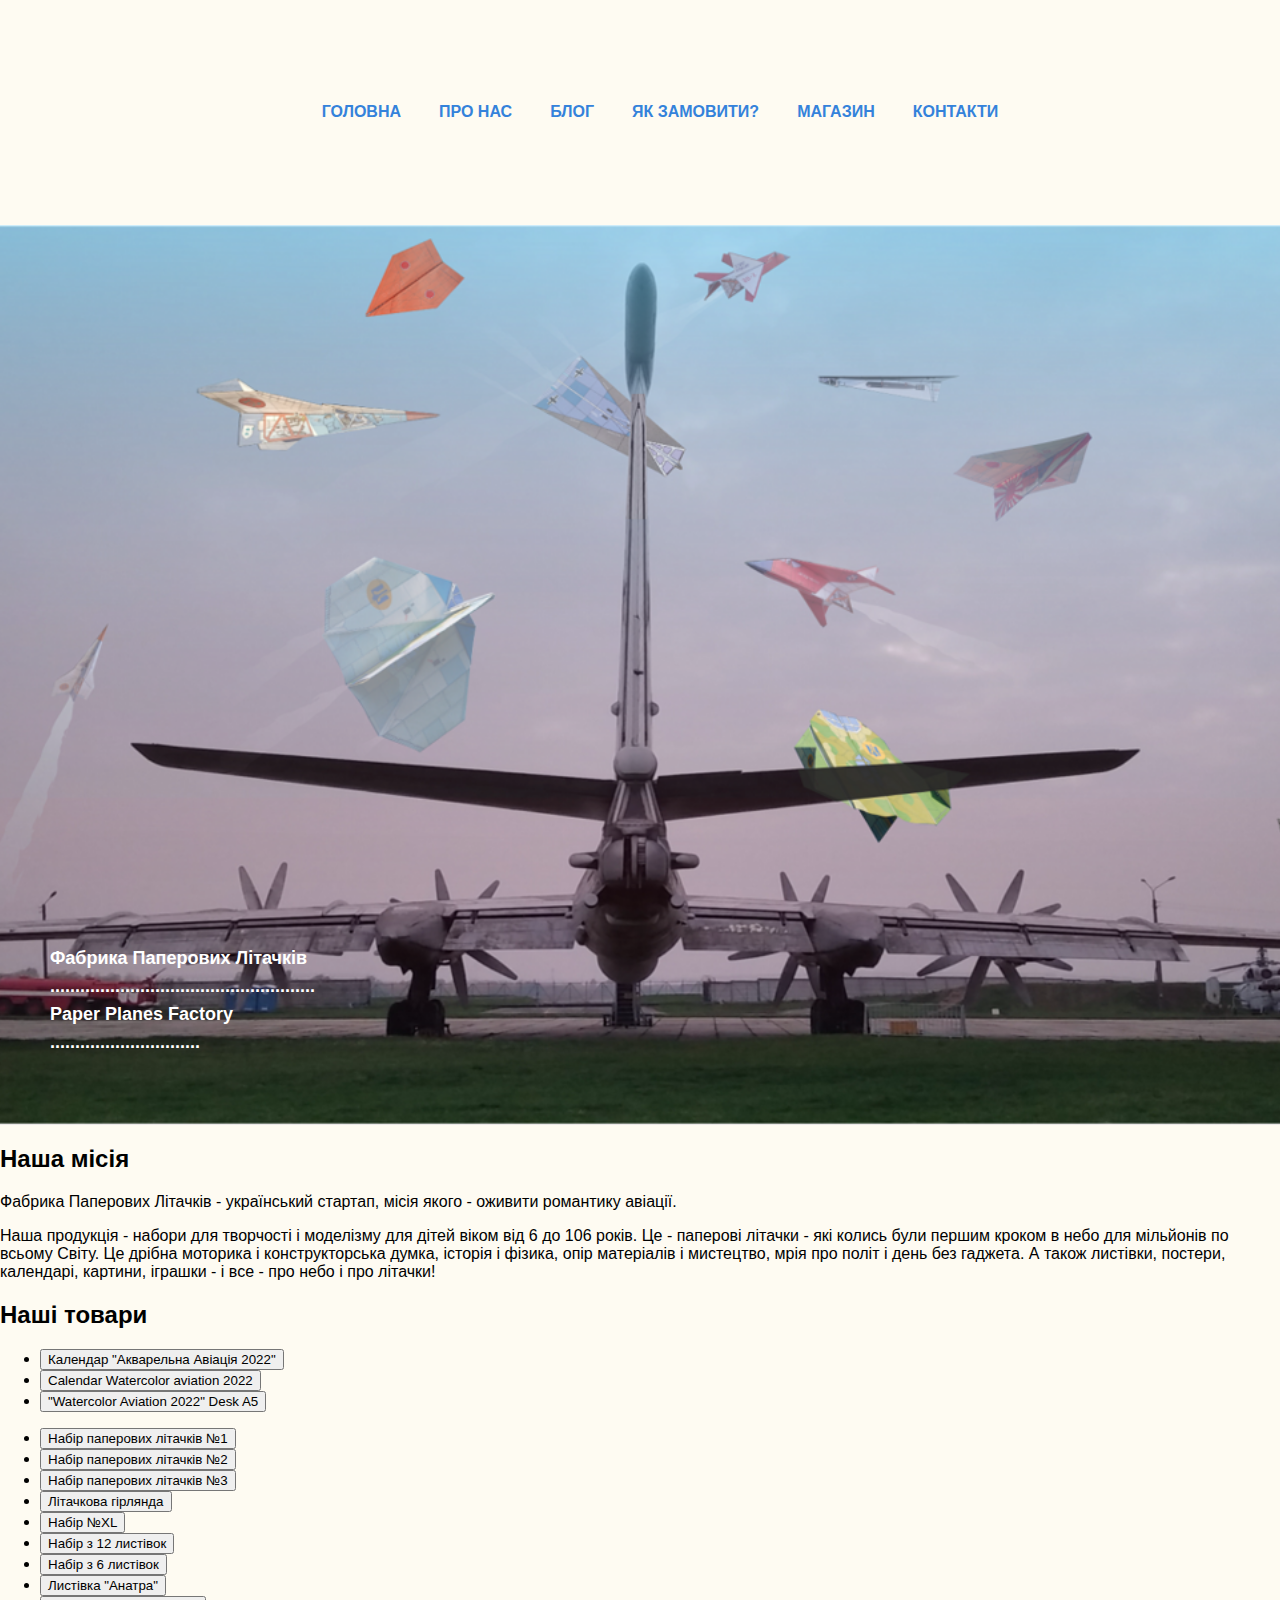
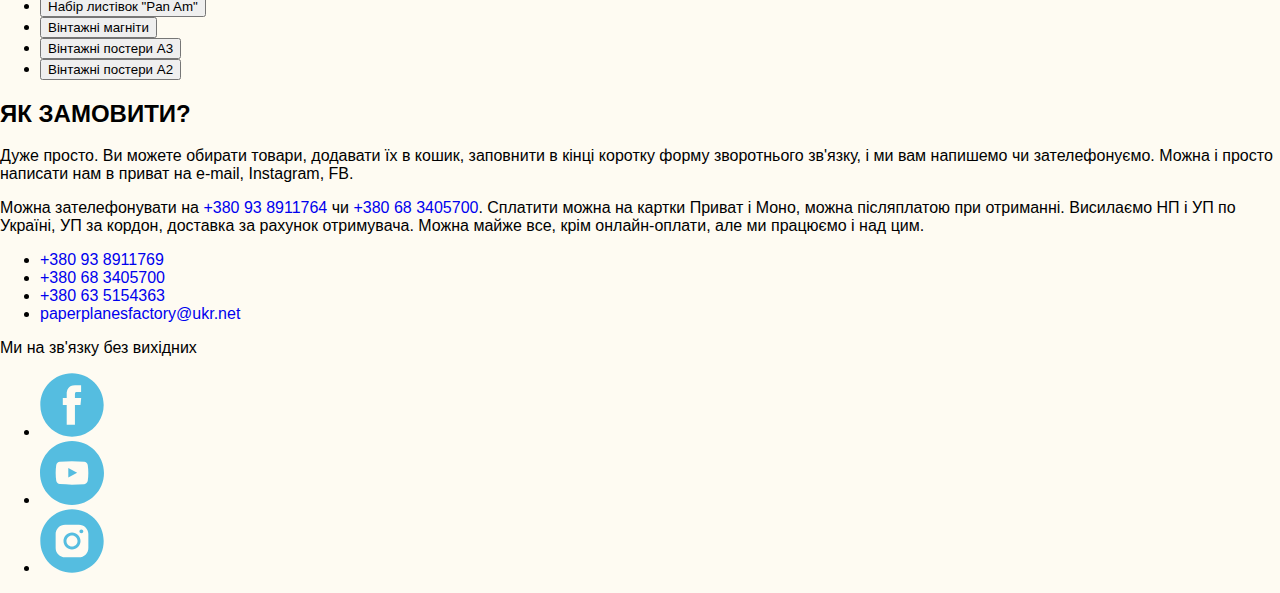
<file: index.html>
<!DOCTYPE html>
<html lang="uk">

<head>
    <meta charset="UTF-8">
    <meta http-equiv="X-UA-Compatible" content="IE=edge">
    <meta name="viewport" content="width=device-width, initial-scale=1">
    <title>Фабрика Паперових Літачків / Paper Planes Factory</title>
    <link rel="preconnect" href="https://fonts.googleapis.com">
    <link rel="preconnect" href="https://fonts.gstatic.com" crossorigin>
    <link href="https://fonts.googleapis.com/css2?family=Montserrat:wght@400;700&display=swap" rel="stylesheet">
    <link rel="stylesheet" href="styles/styles.css">
    <link rel="shortcut icon" href="./images/icon.ico" type="image/icon">
</head>

<body>
    <!--Навігація сайту-->
    <header>
        <nav class="nav">
            <ul class="nav-items">
                <li class="nav-it">
                    <a href="https://paperplanesfactory.store">ГОЛОВНА</a>
                </li>
                <li class="nav-it">
                    <a href="https://paperplanesfactory.store/aboutus">ПРО НАС</a>
                </li>
                <li class="nav-it">
                    <a href="https://paperplanesfactory.store/blog">БЛОГ</a>
                </li>
                <li class="nav-it">
                    <a href="#how-to-buy">ЯК ЗАМОВИТИ?</a>
                </li>
                <li class="nav-it">
                    <a href="#shop">МАГАЗИН</a>
                </li>
                <li class="nav-it">
                    <a href="#contacts">КОНТАКТИ</a>
                </li>
            </ul>
        </nav>
    </header>
    <main>
        <!--Презентація-->
        <section class="presentation">
            <h1 class="main-header-style">
                <strong>Фабрика Паперових Літачків <br>
                    ..................................................... <br>

                    Paper Planes Factory <br>

                    ..............................</strong>
            </h1>

        </section>
        <!--Місія магазину-->
        <section>
            <h2 class="hidden">Наша місія</h2>
            <p>Фабрика Паперових Літачків - український стартап,
                місія якого - оживити романтику авіації.
            </p>
            <p>Наша продукція - набори для творчості і моделізму для дітей віком від 6 до 106 років. Це - паперові
                літачки - які колись
                були першим кроком в небо для мільйонів по всьому Світу. Це дрібна моторика і конструкторська думка,
                історія і фізика,
                опір матеріалів і мистецтво, мрія про політ і день без гаджета. А також листівки, постери, календарі,
                картини, іграшки - і все - про небо і про літачки!
            </p>
        </section>
        <!--Секція товарів-->
        <section>
            <h2 class="hidden">Наші товари</h2>
            <ul>
                <li><button type="button">Календар "Акварельна Авіація 2022"</button></li>
                <li><button type="button">Calendar Watercolor aviation 2022</button></li>
                <li><button type="button">"Watercolor Aviation 2022" Desk A5</button></li>
            </ul>
            <!--Актуальні товари-->
            <ul id="shop">
                <li><button type="button">Набір паперових літачків №1</button></li>
                <li><button type="button">Набір паперових літачків №2</button></li>
                <li><button type="button">Набір паперових літачків №3</button></li>
                <li><button type="button">Літачкова гірлянда</button></li>
                <li><button type="button">Набір №XL</button></li>
                <li><button type="button">Набір з 12 листівок</button></li>
                <li><button type="button">Набір з 6 листівок</button></li>
                <li><button type="button">Листівка "Анатра"</button></li>
                <li><button type="button">Набір листівок "Pan Am"</button></li>
                <li><button type="button">Вінтажні магніти</button></li>
                <li><button type="button">Вінтажні постери А3</button></li>
                <li><button type="button">Вінтажні постери А2</button></li>
            </ul>
        </section>
        <!--Заклик до покупця-->
        <section>
            <h2 id="how-to-buy">ЯК ЗАМОВИТИ?</h2>
            <p>Дуже просто. Ви можете обирати товари, додавати їх в кошик, заповнити в кінці коротку форму зворотнього
                зв'язку,
                і ми вам напишемо чи зателефонуємо.
                Можна і просто написати нам в приват
                на e-mail, Instagram, FB.
            </p>
            <p>
                Можна зателефонувати на <a href="tel:+380938911764">+380 93 8911764</a> чи <a
                    href="tel:+380683405700">+380 68 3405700</a>. Сплатити можна на картки Приват і Моно,
                можна післяплатою
                при отриманні. Висилаємо НП і УП по Україні, УП за кордон,
                доставка за рахунок отримувача.
                Можна майже все, крім онлайн-оплати,
                але ми працюємо і над цим.
            </p>
        </section>
    </main>
    <!--Контакти-->
    <footer>
        <ul id="contacts">
            <li>
                <a href="tel:+380938911769">+380 93 8911769</a>
            </li>
            <li>
                <a href="tel:+380683405700">+380 68 3405700</a>
            </li>
            <li>
                <a href="tel:+380635154363">+380 63 5154363</a>
            </li>
            <li>
                <a href="mailto:paperplanesfactory@ukr.net">paperplanesfactory@ukr.net</a>
            </li>
        </ul>
        <p>Ми на зв'язку без вихідних</p>
        <ul>
            <li>
                <a href="https://www.facebook.com/paperolit/" target="_blank" rel="noopener"> <svg
                        class="t-sociallinks__svg" version="1.1" xmlns="http://www.w3.org/2000/svg"
                        xmlns:xlink="http://www.w3.org/1999/xlink" x="0px" y="0px" width="64px" height="64px"
                        viewBox="0 0 48 48" enable-background="new 0 0 48 48" xml:space="preserve">
                        <desc>Facebook</desc>
                        <path style="fill:#55bde0;"
                            d="M47.761,24c0,13.121-10.638,23.76-23.758,23.76C10.877,47.76,0.239,37.121,0.239,24c0-13.124,10.638-23.76,23.764-23.76C37.123,0.24,47.761,10.876,47.761,24 M20.033,38.85H26.2V24.01h4.163l0.539-5.242H26.2v-3.083c0-1.156,0.769-1.427,1.308-1.427h3.318V9.168L26.258,9.15c-5.072,0-6.225,3.796-6.225,6.224v3.394H17.1v5.242h2.933V38.85z">
                        </path>
                    </svg> </a>
            </li>
            <li>
                <a href="https://www.youtube.com/channel/UCxofTF2n7UIZwbDYONnhIqQ" target="_blank" rel="noopener"> <svg
                        class="t-sociallinks__svg" version="1.1" xmlns="http://www.w3.org/2000/svg"
                        xmlns:xlink="http://www.w3.org/1999/xlink" x="0px" y="0px" width="64px" height="64px"
                        viewBox="0 0 48 48" enable-background="new 0 0 48 48" xml:space="preserve">
                        <desc>Youtube</desc>
                        <path style="fill:#55bde0;"
                            d="M24 0.0130005C37.248 0.0130005 47.987 10.753 47.987 24C47.987 37.247 37.247 47.987 24 47.987C10.753 47.987 0.0130005 37.247 0.0130005 24C0.0130005 10.753 10.752 0.0130005 24 0.0130005ZM35.815 18.093C35.565 16.756 34.452 15.758 33.173 15.635C30.119 15.439 27.054 15.28 23.995 15.278C20.936 15.276 17.882 15.432 14.828 15.625C13.544 15.749 12.431 16.742 12.182 18.084C11.898 20.017 11.756 21.969 11.756 23.92C11.756 25.871 11.898 27.823 12.182 29.756C12.431 31.098 13.544 32.21 14.828 32.333C17.883 32.526 20.935 32.723 23.995 32.723C27.053 32.723 30.121 32.551 33.173 32.353C34.452 32.229 35.565 31.084 35.815 29.747C36.101 27.817 36.244 25.868 36.244 23.919C36.244 21.971 36.101 20.023 35.815 18.093ZM21.224 27.435V20.32L27.851 23.878L21.224 27.435Z">
                        </path>
                    </svg>
                </a>
            </li>
            <li>
                <a href="https://www.instagram.com/paper_planes_factory/" target="_blank" rel="noopener"> <svg
                        class="t-sociallinks__svg" version="1.1" xmlns="http://www.w3.org/2000/svg"
                        xmlns:xlink="http://www.w3.org/1999/xlink" width="64px" height="64px" viewBox="0 0 30 30"
                        xml:space="preserve">
                        <desc>Instagram</desc>
                        <path style="fill:#55bde0;"
                            d="M15,11.014 C12.801,11.014 11.015,12.797 11.015,15 C11.015,17.202 12.802,18.987 15,18.987 C17.199,18.987 18.987,17.202 18.987,15 C18.987,12.797 17.199,11.014 15,11.014 L15,11.014 Z M15,17.606 C13.556,17.606 12.393,16.439 12.393,15 C12.393,13.561 13.556,12.394 15,12.394 C16.429,12.394 17.607,13.561 17.607,15 C17.607,16.439 16.444,17.606 15,17.606 L15,17.606 Z">
                        </path>
                        <path style="fill:#55bde0;"
                            d="M19.385,9.556 C18.872,9.556 18.465,9.964 18.465,10.477 C18.465,10.989 18.872,11.396 19.385,11.396 C19.898,11.396 20.306,10.989 20.306,10.477 C20.306,9.964 19.897,9.556 19.385,9.556 L19.385,9.556 Z">
                        </path>
                        <path style="fill:#55bde0;"
                            d="M15.002,0.15 C6.798,0.15 0.149,6.797 0.149,15 C0.149,23.201 6.798,29.85 15.002,29.85 C23.201,29.85 29.852,23.202 29.852,15 C29.852,6.797 23.201,0.15 15.002,0.15 L15.002,0.15 Z M22.666,18.265 C22.666,20.688 20.687,22.666 18.25,22.666 L11.75,22.666 C9.312,22.666 7.333,20.687 7.333,18.28 L7.333,11.734 C7.333,9.312 9.311,7.334 11.75,7.334 L18.25,7.334 C20.688,7.334 22.666,9.312 22.666,11.734 L22.666,18.265 L22.666,18.265 Z">
                        </path>
                    </svg> </a>
            </li>
        </ul>

    </footer>
</body>

</html>
</file>
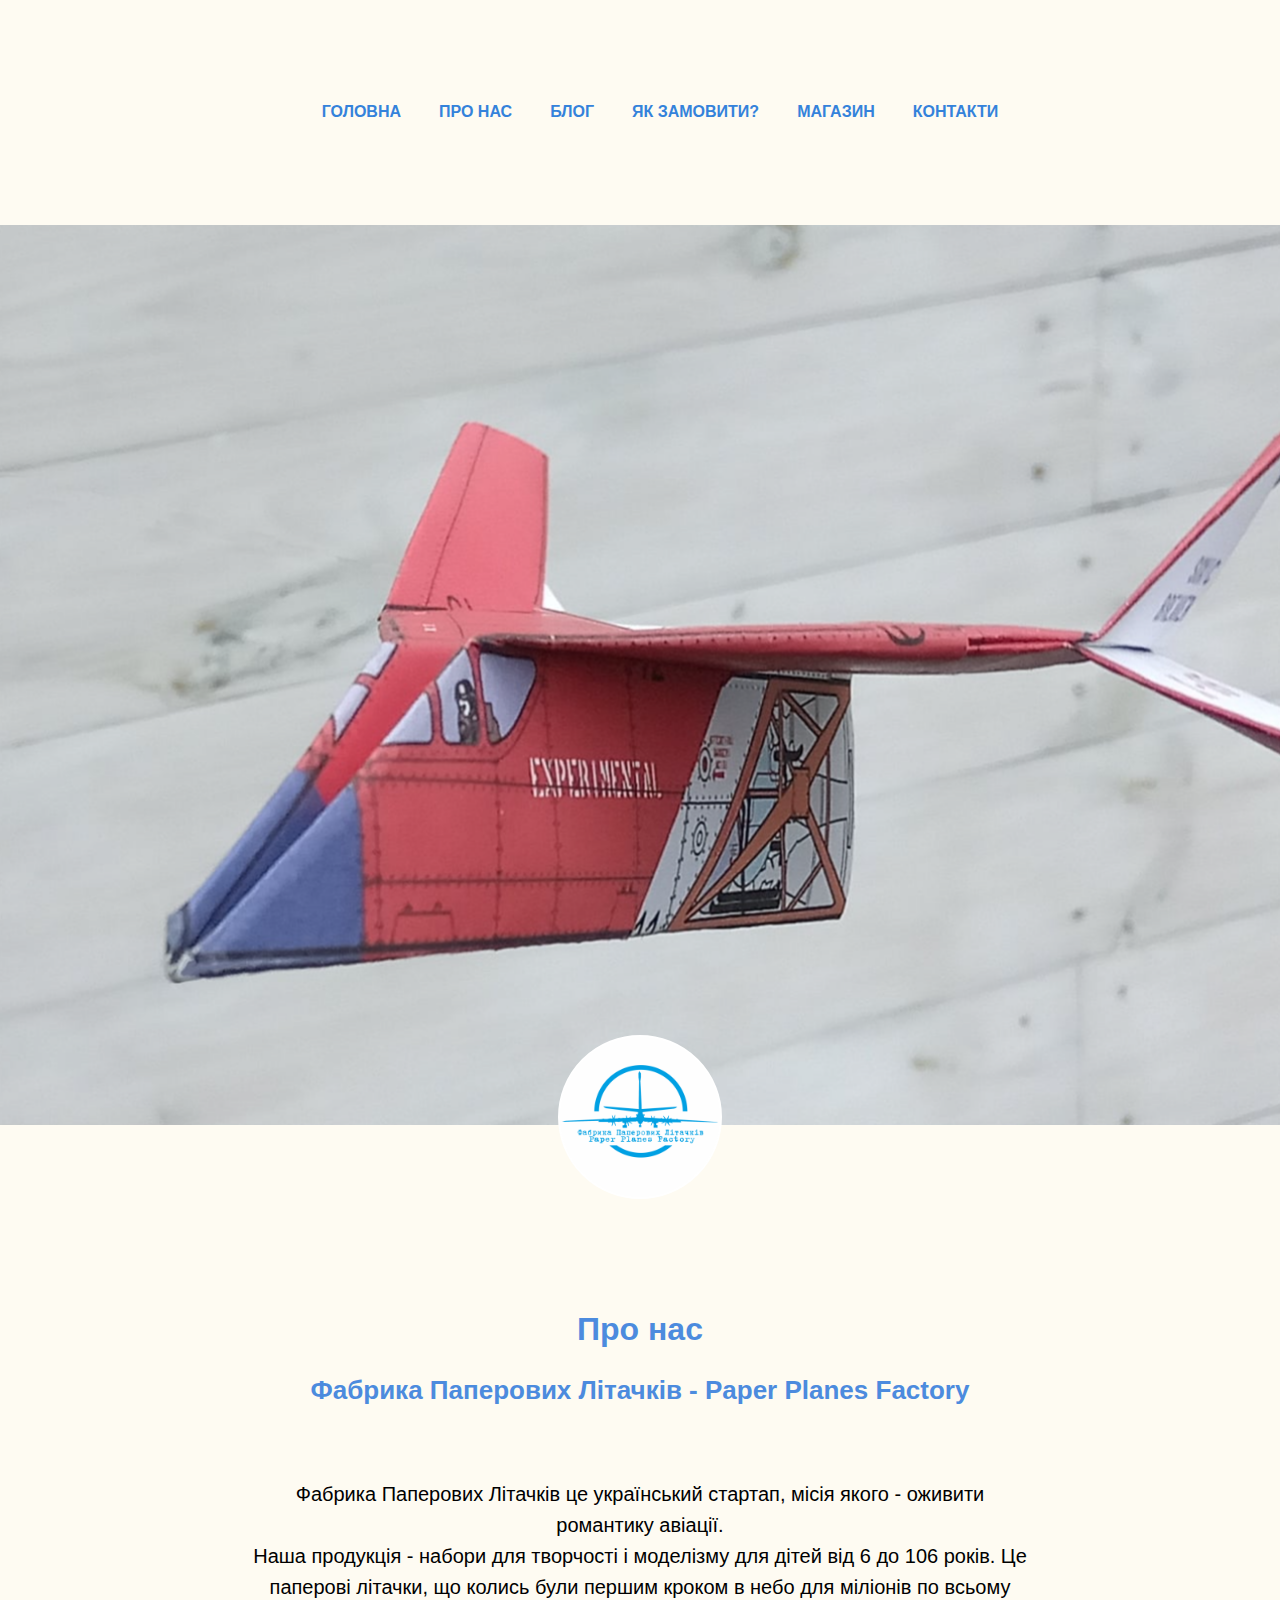
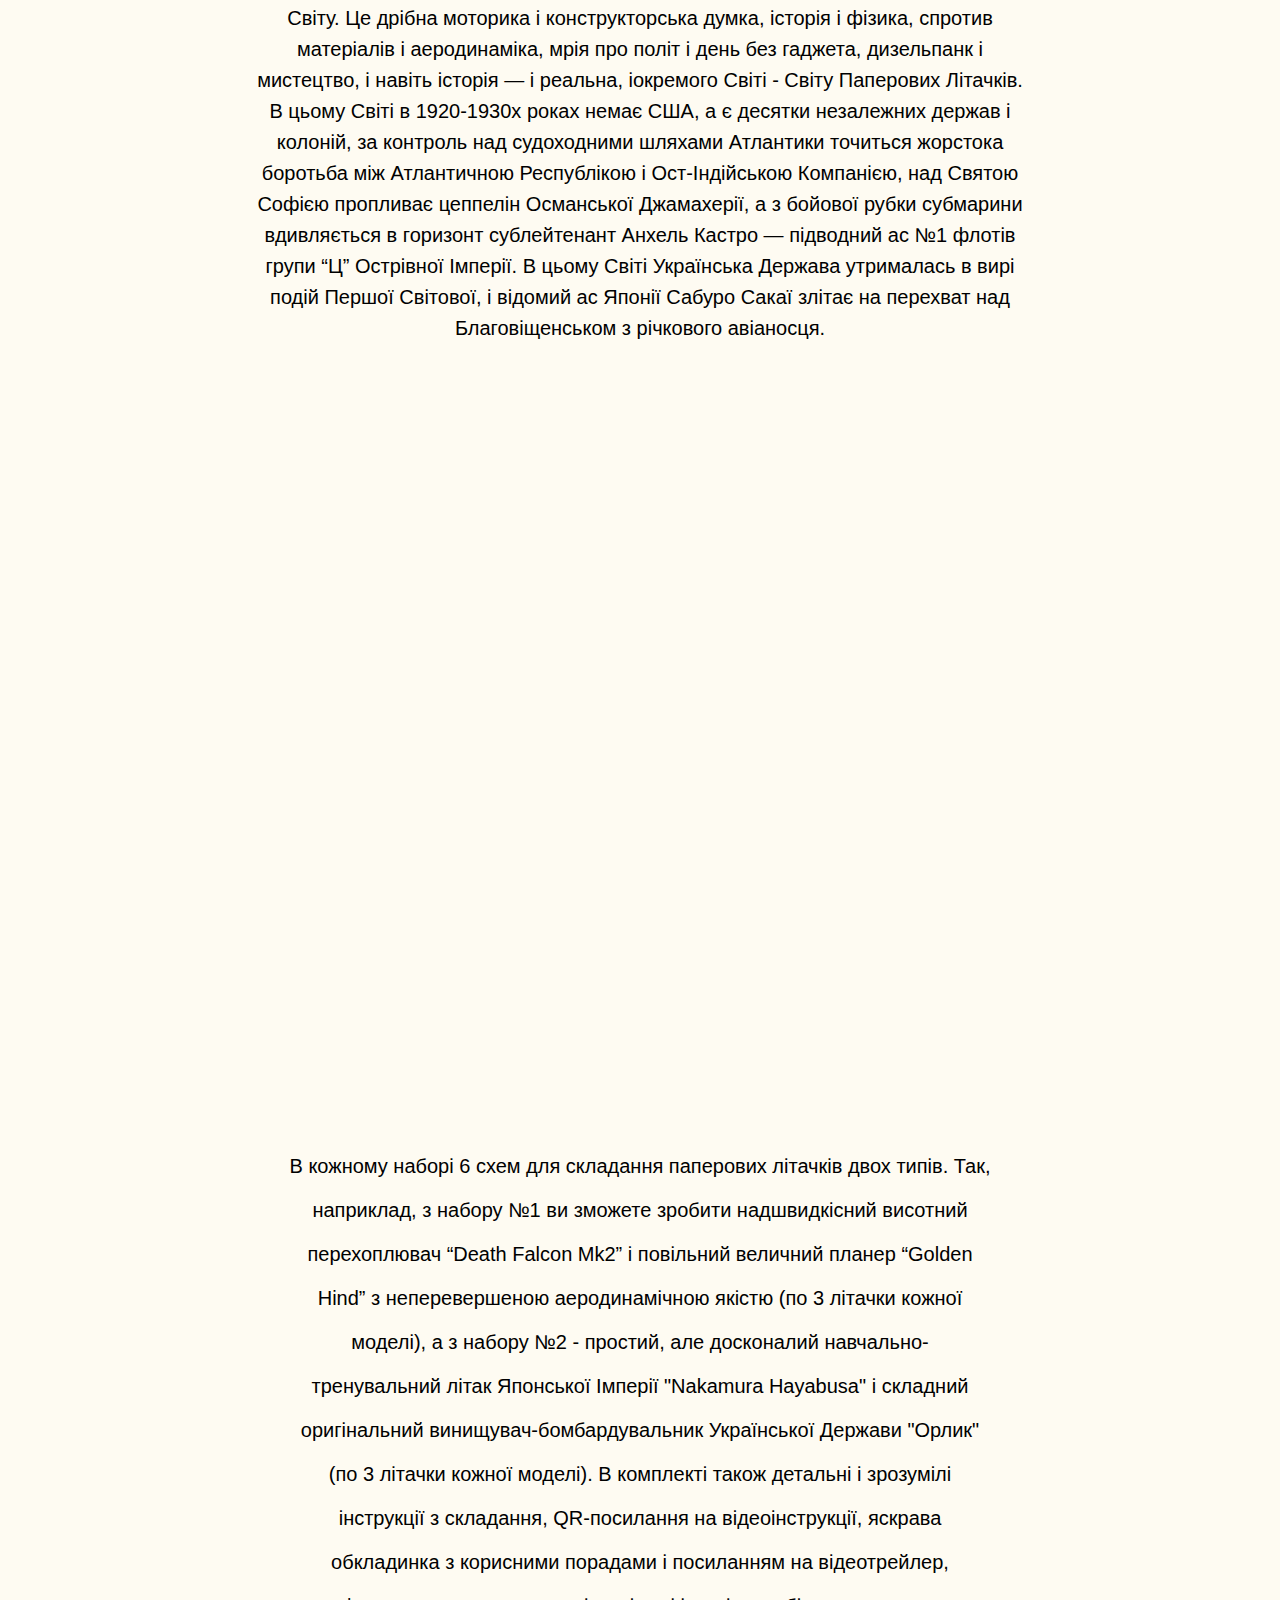
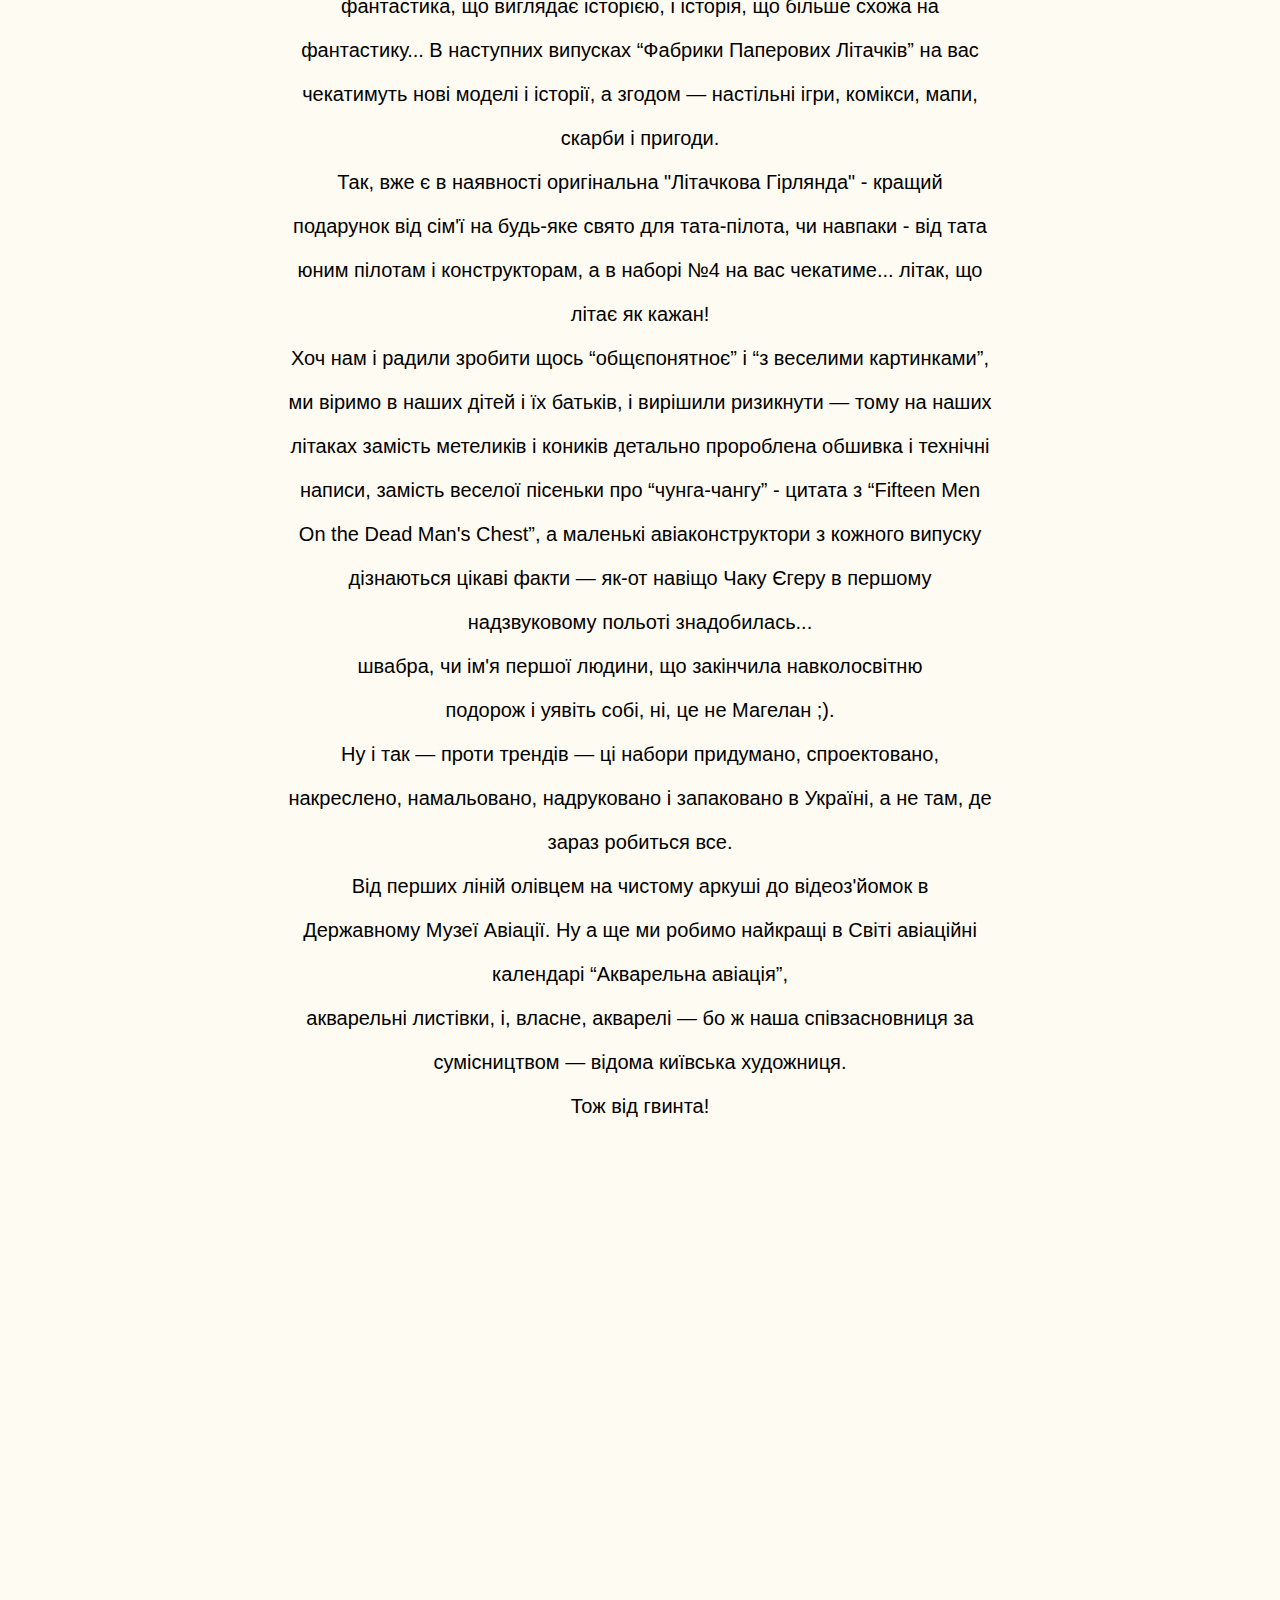
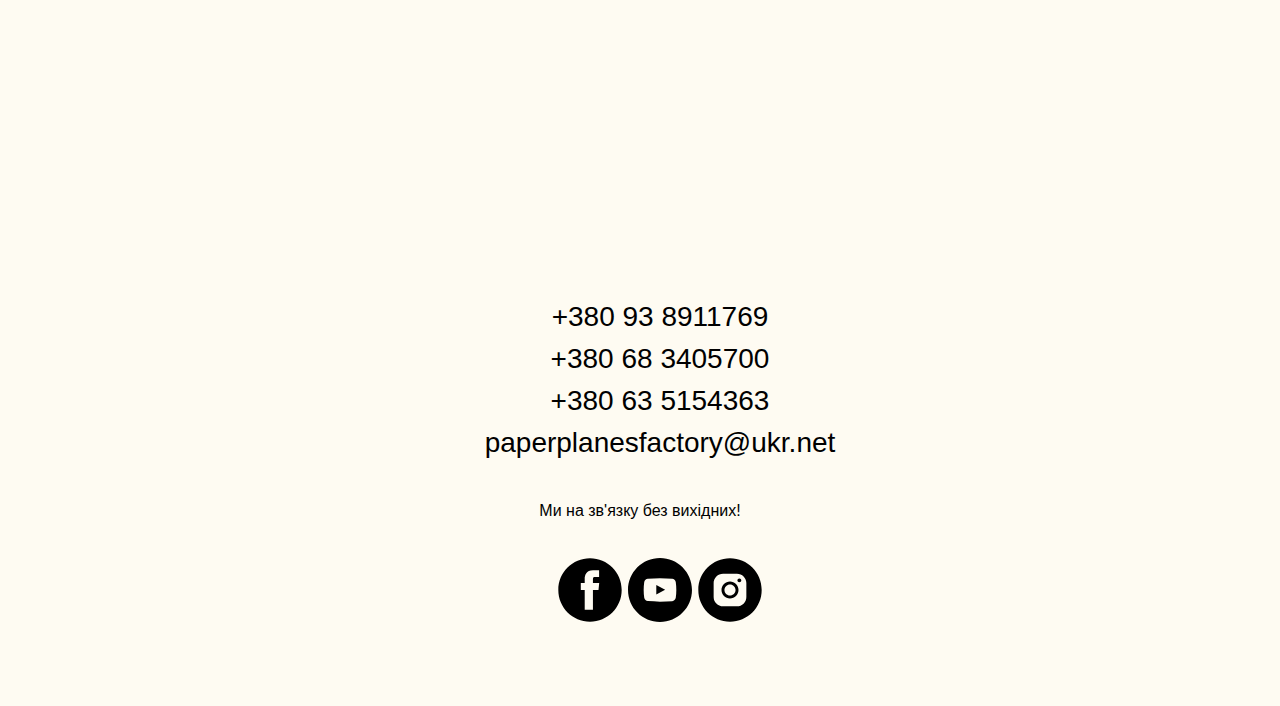
<file: aboutus.html>
<!DOCTYPE html>
<html lang="uk">

<head>
    <meta charset="UTF-8">
    <meta http-equiv="X-UA-Compatible" content="IE=edge">
    <meta name="viewport" content="width=device-width, initial-scale=1">
    <title>Про нас</title>
    <link rel="preconnect" href="https://fonts.googleapis.com">
    <link rel="preconnect" href="https://fonts.gstatic.com" crossorigin>
    <link href="https://fonts.googleapis.com/css2?family=Montserrat:wght@400;700&display=swap" rel="stylesheet">
    <link rel="stylesheet" href="styles/styles.css">
    <link rel="shortcut icon" href="./images/icon.ico" type="image/icon">
</head>
<body>
    <!--Навігація сайту-->
    <header>
        <nav class="nav">
            <ul class="nav-items">
                <li class="nav-it">
                    <a href="./index.html">ГОЛОВНА</a>
                </li>
                <li class="nav-it">
                    <a href="./aboutus.html">ПРО НАС</a>
                </li>
                <li class="nav-it">
                    <a href="./blog.html">БЛОГ</a>
                </li>
                <li class="nav-it">
                    <a href="./index.html#how-to-buy">ЯК ЗАМОВИТИ?</a>
                </li>
                <li class="nav-it">
                    <a href="./index.html#shop">МАГАЗИН</a>
                </li>
                <li class="nav-it">
                    <a href="#contacts">КОНТАКТИ</a>
                </li>
            </ul>
        </nav>
    </header>
    <main>
        <!-- Презентація Про нас -->
        <section class="about-us-img">
        </section>
        <section class="logo-nav"></section>
        <section class="about-us-presentation">
            <h1 class="about-us-title">Про нас</h1>
            <h2 class="about-us-subtitle">Фабрика Паперових Літачків - Paper Planes Factory</h2>
            <p class="about-us-text">
                <span>Фабрика Паперових Літачків це український стартап, місія якого - оживити<br> романтику
                    авіації.</span><br>
                <span>Наша продукція - набори для творчості і моделізму для дітей від 6 до 106 років. Це паперові літачки,
                    що колись були
                    першим кроком в небо для міліонів по всьому Світу. Це дрібна моторика і конструкторська думка, історія і
                    фізика, спротив
                    матеріалів і аеродинаміка, мрія про політ і день без гаджета, дизельпанк і мистецтво, і навіть історія —
                    і реальна,
                    іокремого Світі - Світу Паперових Літачків. В цьому Світі в 1920-1930х роках немає США, а є десятки
                    незалежних держав і
                    колоній, за контроль над судоходними шляхами Атлантики точиться жорстока боротьба між Атлантичною
                    Республікою і
                    Ост-Індійською Компанією, над Святою Софією пропливає цеппелін Османської Джамахерії, а з бойової рубки
                    субмарини
                    вдивляється в горизонт сублейтенант Анхель Кастро — підводний ас №1 флотів групи “Ц” Острівної Імперії.
                    В цьому Світі
                    Українська Держава утрималась в вирі подій Першої Світової, і відомий ас Японії Сабуро Сакаї злітає на
                    перехват над
                    Благовіщенськом з річкового авіаносця.</span>
            </p>
        </section>
        <section class="further-presentation-img">
        </section>
        <section class="further-presentation-text">
            <p>
                В кожному наборі 6 схем для складання паперових літачків двох типів. Так, наприклад, з набору №1 ви зможете
                зробити
                надшвидкісний висотний перехоплювач “Death Falcon Mk2” і повільний величний планер “Golden Hind” з
                неперевершеною
                аеродинамічною якістю (по 3 літачки кожної моделі), а з набору №2 - простий, але досконалий
                навчально-тренувальний літак
                Японської Імперії "Nakamura Hayabusa" і складний оригінальний винищувач-бомбардувальник Української Держави
                "Орлик" (по
                3 літачки кожної моделі). В комплекті також детальні і зрозумілі інструкції з складання, QR-посилання на
                відеоінструкції, яскрава обкладинка з корисними порадами і посиланням на відеотрейлер, фантастика, що виглядає
                історією,
                і історія, що більше схожа на фантастику...
                В наступних випусках “Фабрики Паперових Літачків” на вас чекатимуть нові моделі і історії, а згодом — настільні
                ігри,
                комікси, мапи, скарби і пригоди. <br>
                Так, вже є в наявності оригінальна "Літачкова Гірлянда" - кращий подарунок від сім'ї на будь-яке свято для
                тата-пілота,
                чи навпаки - від тата юним пілотам і конструкторам, а в наборі №4 на вас чекатиме... літак, що літає як кажан! <br>
                Хоч нам і радили зробити щось “общєпонятноє” і “з веселими картинками”, ми віримо в наших дітей і їх батьків, і
                вирішили
                ризикнути — тому на наших літаках замість метеликів і коників детально пророблена обшивка і технічні написи,
                замість
                веселої пісеньки про “чунга-чангу” - цитата з “Fifteen Men On the Dead Man's Chest”, а маленькі авіаконструктори
                з
                кожного випуску дізнаються цікаві факти — як-от навіщо Чаку Єгеру в першому надзвуковому польоті знадобилась... <br>
                швабра,
                чи ім'я першої людини, що закінчила навколосвітню <br>
                подорож і уявіть собі, ні, це не Магелан ;). <br>
                Ну і так — проти трендів — ці набори придумано, спроектовано, накреслено, намальовано, надруковано і запаковано
                в
                Україні, а не там, де зараз робиться все. <br> Від перших ліній олівцем на чистому аркуші до відеоз'йомок в <br>
                Державному Музеї Авіації.
                Ну а ще ми робимо найкращі в Світі авіаційні календарі “Акварельна авіація”, <br> акварельні листівки, і, власне,
                акварелі —
                бо ж наша співзасновниця за сумісництвом — відома київська художниця. <br>
                Тож від гвинта!
            </p>
        </section>
        <section class="further-presentation-img-second"></section>
    </main>
    <!--Контакти-->
    <footer class="footer">
        <ul class="contacts" id="contacts">
            <li class="contacts-items">
                <a href="tel:+380938911769">+380 93 8911769</a>
            </li>
            <li class="contacts-items">
                <a href="tel:+380683405700">+380 68 3405700</a>
            </li>
            <li class="contacts-items">
                <a href="tel:+380635154363">+380 63 5154363</a>
            </li>
            <li class="contacts-items">
                <a href="mailto:paperplanesfactory@ukr.net">paperplanesfactory@ukr.net</a>
            </li>
        </ul>
        <p class="allways-for-U">Ми на зв'язку без вихідних!</p>
        <ul class="soc-media">
            <li class="soc-media-items">
                <a href="https://www.facebook.com/paperolit/" target="_blank" rel="noopener">
                    <svg version="1.1" xmlns="http://www.w3.org/2000/svg" xmlns:xlink="http://www.w3.org/1999/xlink" x="0px"
                        y="0px" width="64px" height="64px" viewBox="0 0 48 48" enable-background="new 0 0 48 48"
                        xml:space="preserve">
                        <desc>Facebook</desc>
                        <path style="fill:#000000;"
                            d="M47.761,24c0,13.121-10.638,23.76-23.758,23.76C10.877,47.76,0.239,37.121,0.239,24c0-13.124,10.638-23.76,23.764-23.76C37.123,0.24,47.761,10.876,47.761,24 M20.033,38.85H26.2V24.01h4.163l0.539-5.242H26.2v-3.083c0-1.156,0.769-1.427,1.308-1.427h3.318V9.168L26.258,9.15c-5.072,0-6.225,3.796-6.225,6.224v3.394H17.1v5.242h2.933V38.85z">
                        </path>
                    </svg>
                </a>
            </li>
            <li class="soc-media-items">
                <a href="https://www.youtube.com/channel/UCxofTF2n7UIZwbDYONnhIqQ" target="_blank" rel="noopener">
                    <svg xmlns="http://www.w3.org/2000/svg" xmlns:xlink="http://www.w3.org/1999/xlink" x="0px" y="0px"
                        width="64px" height="64px" viewBox="0 0 48 48" enable-background="new 0 0 48 48"
                        xml:space="preserve">
                        <desc>Youtube</desc>
                        <path style="fill:#000000;"
                            d="M24 0.0130005C37.248 0.0130005 47.987 10.753 47.987 24C47.987 37.247 37.247 47.987 24 47.987C10.753 47.987 0.0130005 37.247 0.0130005 24C0.0130005 10.753 10.752 0.0130005 24 0.0130005ZM35.815 18.093C35.565 16.756 34.452 15.758 33.173 15.635C30.119 15.439 27.054 15.28 23.995 15.278C20.936 15.276 17.882 15.432 14.828 15.625C13.544 15.749 12.431 16.742 12.182 18.084C11.898 20.017 11.756 21.969 11.756 23.92C11.756 25.871 11.898 27.823 12.182 29.756C12.431 31.098 13.544 32.21 14.828 32.333C17.883 32.526 20.935 32.723 23.995 32.723C27.053 32.723 30.121 32.551 33.173 32.353C34.452 32.229 35.565 31.084 35.815 29.747C36.101 27.817 36.244 25.868 36.244 23.919C36.244 21.971 36.101 20.023 35.815 18.093ZM21.224 27.435V20.32L27.851 23.878L21.224 27.435Z">
                        </path>
                    </svg>
                </a>
            </li>
            <li class="soc-media-items">
                <a href="https://www.instagram.com/paper_planes_factory/" target="_blank" rel="noopener"> <svg
                        ss=xmlns="http://www.w3.org/2000/svg" xmlns:xlink="http://www.w3.org/1999/xlink" width="64px"
                        height="64px" viewBox="0 0 30 30" xml:space="preserve">
                        <desc>Instagram</desc>
                        <path style="fill:#000000;"
                            d="M15,11.014 C12.801,11.014 11.015,12.797 11.015,15 C11.015,17.202 12.802,18.987 15,18.987 C17.199,18.987 18.987,17.202 18.987,15 C18.987,12.797 17.199,11.014 15,11.014 L15,11.014 Z M15,17.606 C13.556,17.606 12.393,16.439 12.393,15 C12.393,13.561 13.556,12.394 15,12.394 C16.429,12.394 17.607,13.561 17.607,15 C17.607,16.439 16.444,17.606 15,17.606 L15,17.606 Z">
                        </path>
                        <path style="fill:#000000;"
                            d="M19.385,9.556 C18.872,9.556 18.465,9.964 18.465,10.477 C18.465,10.989 18.872,11.396 19.385,11.396 C19.898,11.396 20.306,10.989 20.306,10.477 C20.306,9.964 19.897,9.556 19.385,9.556 L19.385,9.556 Z">
                        </path>
                        <path style="fill:#000000;"
                            d="M15.002,0.15 C6.798,0.15 0.149,6.797 0.149,15 C0.149,23.201 6.798,29.85 15.002,29.85 C23.201,29.85 29.852,23.202 29.852,15 C29.852,6.797 23.201,0.15 15.002,0.15 L15.002,0.15 Z M22.666,18.265 C22.666,20.688 20.687,22.666 18.25,22.666 L11.75,22.666 C9.312,22.666 7.333,20.687 7.333,18.28 L7.333,11.734 C7.333,9.312 9.311,7.334 11.75,7.334 L18.25,7.334 C20.688,7.334 22.666,9.312 22.666,11.734 L22.666,18.265 L22.666,18.265 Z">
                        </path>
                    </svg> </a>
            </li>
        </ul>
    </footer>
</body>
</file>
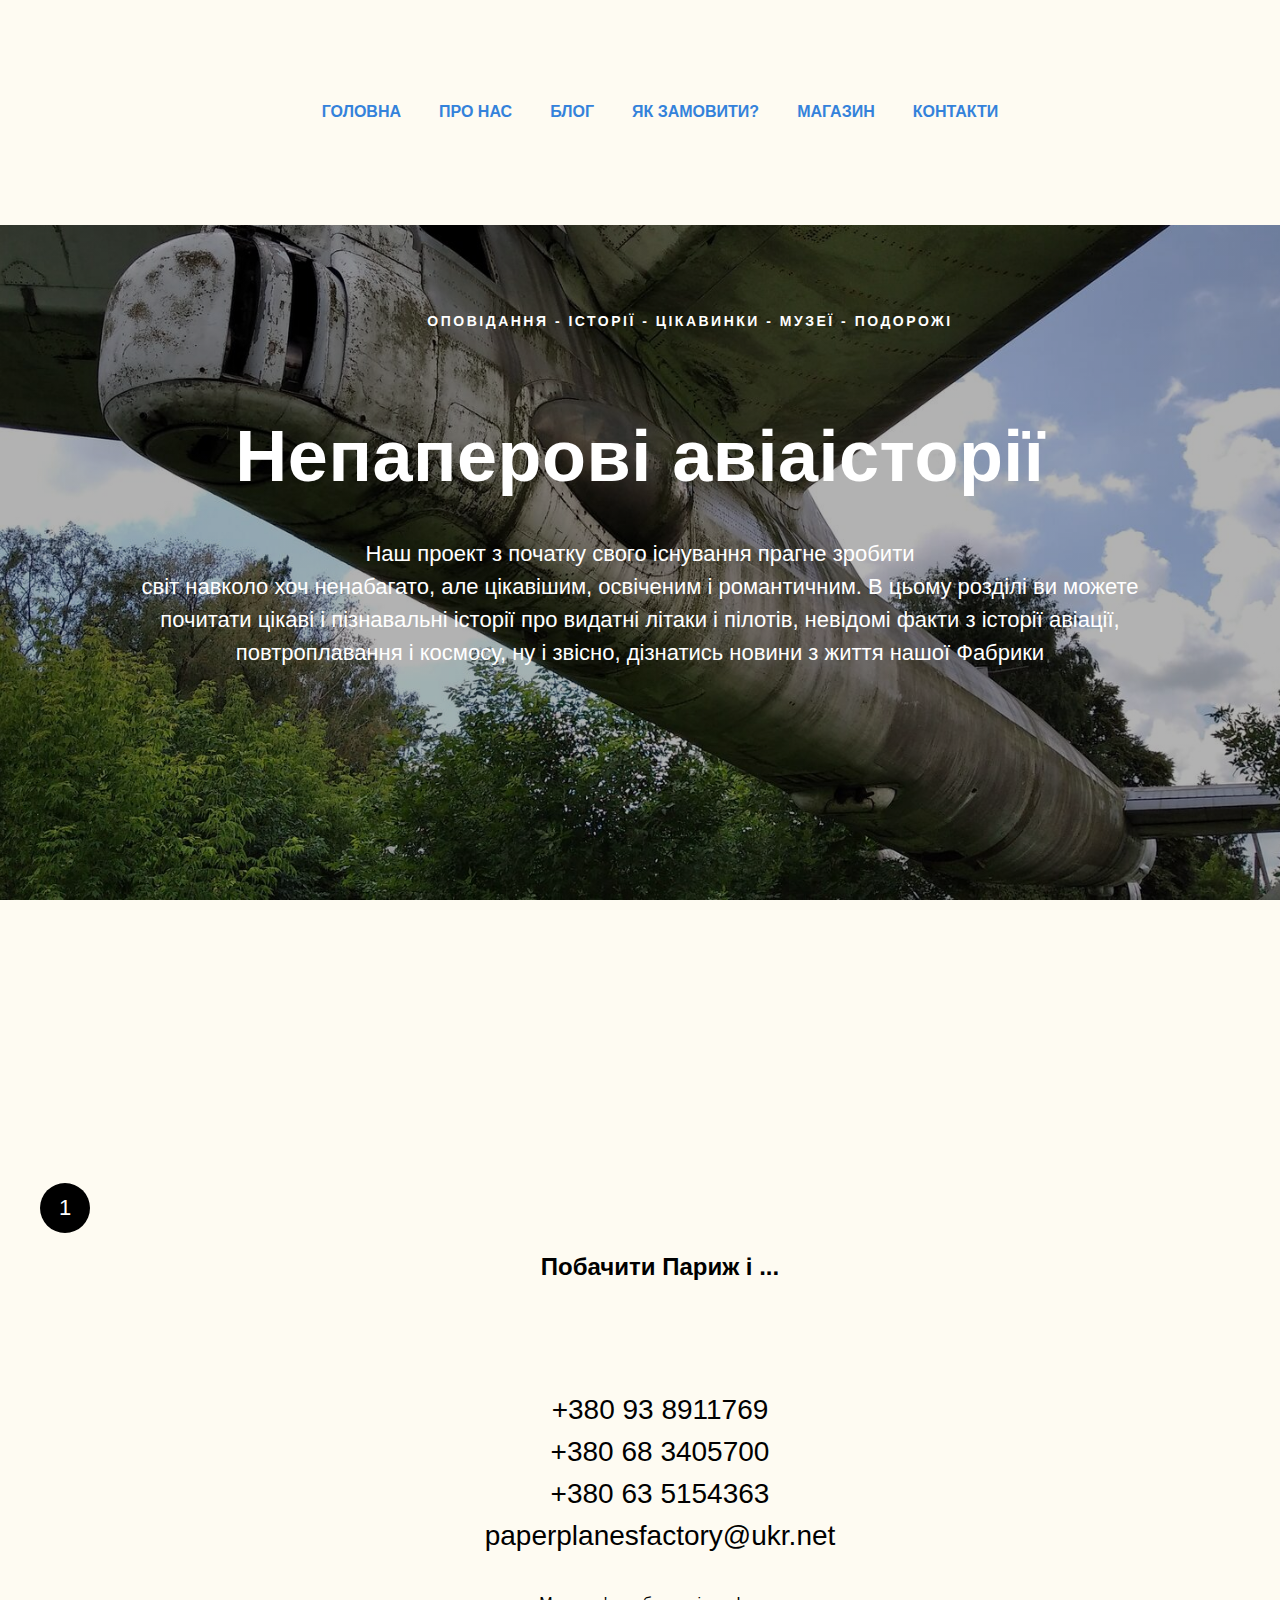
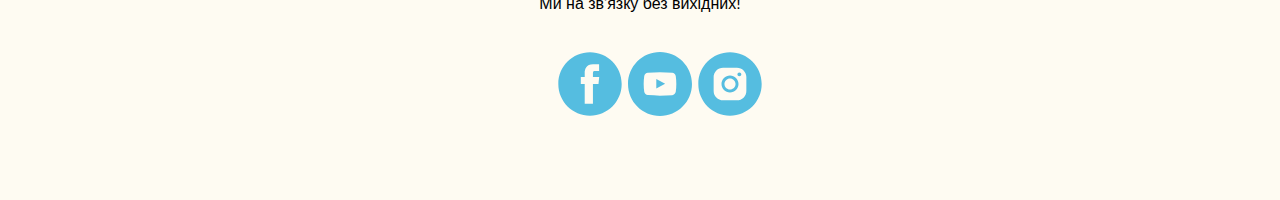
<file: blog.html>
<!DOCTYPE html>
<html lang="uk">

<head>
    <meta charset="UTF-8">
    <meta http-equiv="X-UA-Compatible" content="IE=edge">
    <meta name="viewport" content="width=device-width, initial-scale=1">
    <title>Блог</title>
    <link rel="preconnect" href="https://fonts.googleapis.com">
    <link rel="preconnect" href="https://fonts.gstatic.com" crossorigin>
    <link href="https://fonts.googleapis.com/css2?family=Montserrat:wght@400;700&display=swap" rel="stylesheet">
    <link rel="stylesheet" href="styles/styles.css">
    <link rel="shortcut icon" href="./images/icon.ico" type="image/icon">
</head>

<body>
    <!--Навігація сайту-->
    <header>
        <nav class="nav">
            <ul class="nav-items">
                <li class="nav-it">
                    <a href="./index.html">ГОЛОВНА</a>
                </li>
                <li class="nav-it">
                    <a href="./aboutus.html">ПРО НАС</a>
                </li>
                <li class="nav-it">
                    <a href="./blog.html">БЛОГ</a>
                </li>
                <li class="nav-it">
                    <a href="./index.html#how-to-buy">ЯК ЗАМОВИТИ?</a>
                </li>
                <li class="nav-it">
                    <a href="./index.html#shop">МАГАЗИН</a>
                </li>
                <li class="nav-it">
                    <a href="#contacts">КОНТАКТИ</a>
                </li>
            </ul>
        </nav>
    </header>
    <main>
        <section class="blog-presentation">
            <p class="blog-intro">
                <p class="blog-pseudo-nav">ОПОВІДАННЯ - ІСТОРІЇ - ЦІКАВИНКИ - МУЗЕЇ - ПОДОРОЖІ
                </p>
                <h1 class="blog-title">Непаперові авіаісторії</h1>
                <p class="blog-intro-text">
                    Наш проект з початку свого існування прагне зробити <br>
                    світ навколо хоч ненабагато, але цікавішим, освіченим і романтичним. В цьому розділі ви можете почитати цікаві і
                    пізнавальні історії про видатні літаки і пілотів, невідомі факти з історії авіації, повтроплавання і космосу, ну і
                    звісно, дізнатись новини з життя нашої Фабрики
                </p>  
        </section>
        <section class="blog-body">
            <ul  class="blog-text">
                <li class="blog-page-one">
                    <div class="blog-icon-one">1</div>
                    <h2>Побачити Париж і ...</h2>
                </li>
                <li class="blog-page-two"></li>
                <li class="blog-page-three"></li>
            </ul>
        </section>
    </main>
<!--Контакти-->
<footer class="footer">
    <ul class="contacts" id="contacts">
        <li class="contacts-items">
            <a href="tel:+380938911769">+380 93 8911769</a>
        </li>
        <li class="contacts-items">
            <a href="tel:+380683405700">+380 68 3405700</a>
        </li>
        <li class="contacts-items">
            <a href="tel:+380635154363">+380 63 5154363</a>
        </li>
        <li class="contacts-items">
            <a href="mailto:paperplanesfactory@ukr.net">paperplanesfactory@ukr.net</a>
        </li>
    </ul>
    <p class="allways-for-U">Ми на зв'язку без вихідних!</p>
    <ul class="soc-media">
        <li class="soc-media-items">
            <a href="https://www.facebook.com/paperolit/" target="_blank" rel="noopener">
                <svg version="1.1" xmlns="http://www.w3.org/2000/svg" xmlns:xlink="http://www.w3.org/1999/xlink" x="0px"
                    y="0px" width="64px" height="64px" viewBox="0 0 48 48" enable-background="new 0 0 48 48"
                    xml:space="preserve">
                    <desc>Facebook</desc>
                    <path style="fill:#55bde0;"
                        d="M47.761,24c0,13.121-10.638,23.76-23.758,23.76C10.877,47.76,0.239,37.121,0.239,24c0-13.124,10.638-23.76,23.764-23.76C37.123,0.24,47.761,10.876,47.761,24 M20.033,38.85H26.2V24.01h4.163l0.539-5.242H26.2v-3.083c0-1.156,0.769-1.427,1.308-1.427h3.318V9.168L26.258,9.15c-5.072,0-6.225,3.796-6.225,6.224v3.394H17.1v5.242h2.933V38.85z">
                    </path>
                </svg>
            </a>
        </li>
        <li class="soc-media-items">
            <a href="https://www.youtube.com/channel/UCxofTF2n7UIZwbDYONnhIqQ" target="_blank" rel="noopener">
                <svg xmlns="http://www.w3.org/2000/svg" xmlns:xlink="http://www.w3.org/1999/xlink" x="0px" y="0px"
                    width="64px" height="64px" viewBox="0 0 48 48" enable-background="new 0 0 48 48"
                    xml:space="preserve">
                    <desc>Youtube</desc>
                    <path style="fill:#55bde0;"
                        d="M24 0.0130005C37.248 0.0130005 47.987 10.753 47.987 24C47.987 37.247 37.247 47.987 24 47.987C10.753 47.987 0.0130005 37.247 0.0130005 24C0.0130005 10.753 10.752 0.0130005 24 0.0130005ZM35.815 18.093C35.565 16.756 34.452 15.758 33.173 15.635C30.119 15.439 27.054 15.28 23.995 15.278C20.936 15.276 17.882 15.432 14.828 15.625C13.544 15.749 12.431 16.742 12.182 18.084C11.898 20.017 11.756 21.969 11.756 23.92C11.756 25.871 11.898 27.823 12.182 29.756C12.431 31.098 13.544 32.21 14.828 32.333C17.883 32.526 20.935 32.723 23.995 32.723C27.053 32.723 30.121 32.551 33.173 32.353C34.452 32.229 35.565 31.084 35.815 29.747C36.101 27.817 36.244 25.868 36.244 23.919C36.244 21.971 36.101 20.023 35.815 18.093ZM21.224 27.435V20.32L27.851 23.878L21.224 27.435Z">
                    </path>
                </svg>
            </a>
        </li>
        <li class="soc-media-items">
            <a href="https://www.instagram.com/paper_planes_factory/" target="_blank" rel="noopener"> <svg
                    ss=xmlns="http://www.w3.org/2000/svg" xmlns:xlink="http://www.w3.org/1999/xlink" width="64px"
                    height="64px" viewBox="0 0 30 30" xml:space="preserve">
                    <desc>Instagram</desc>
                    <path style="fill:#55bde0;"
                        d="M15,11.014 C12.801,11.014 11.015,12.797 11.015,15 C11.015,17.202 12.802,18.987 15,18.987 C17.199,18.987 18.987,17.202 18.987,15 C18.987,12.797 17.199,11.014 15,11.014 L15,11.014 Z M15,17.606 C13.556,17.606 12.393,16.439 12.393,15 C12.393,13.561 13.556,12.394 15,12.394 C16.429,12.394 17.607,13.561 17.607,15 C17.607,16.439 16.444,17.606 15,17.606 L15,17.606 Z">
                    </path>
                    <path style="fill:#55bde0;"
                        d="M19.385,9.556 C18.872,9.556 18.465,9.964 18.465,10.477 C18.465,10.989 18.872,11.396 19.385,11.396 C19.898,11.396 20.306,10.989 20.306,10.477 C20.306,9.964 19.897,9.556 19.385,9.556 L19.385,9.556 Z">
                    </path>
                    <path style="fill:#55bde0;"
                        d="M15.002,0.15 C6.798,0.15 0.149,6.797 0.149,15 C0.149,23.201 6.798,29.85 15.002,29.85 C23.201,29.85 29.852,23.202 29.852,15 C29.852,6.797 23.201,0.15 15.002,0.15 L15.002,0.15 Z M22.666,18.265 C22.666,20.688 20.687,22.666 18.25,22.666 L11.75,22.666 C9.312,22.666 7.333,20.687 7.333,18.28 L7.333,11.734 C7.333,9.312 9.311,7.334 11.75,7.334 L18.25,7.334 C20.688,7.334 22.666,9.312 22.666,11.734 L22.666,18.265 L22.666,18.265 Z">
                    </path>
                </svg> </a>
        </li>
    </ul>
</footer>
</body>
</file>
<file: styles/styles.css>
body {
    font-family: 'Roboto', sans-serif;
    background-color: #fefbf2;
    margin: auto;
}

a {
    text-decoration: none;
}

.visually-hidden {
    position: absolute;
    white-space: nowrap;
    width: 1px;
    height: 1px;
    overflow: hidden;
    border: 0;
    padding: 0;
    clip: rect(0 0 0 0);
    clip-path: inset(50%);
    margin: -1px;
}


/* Стилі панелі навігації */
.nav {
    height: 25vh;
    font-family: 'Roboto', Arial, sans-serif;
    font-size: 16px;
    white-space: nowrap;
    font-weight: 600;
    text-transform: uppercase;
    display: flex;
    justify-content: center;
    align-items: center;

}

.nav a{
    color: #3482db;
}

.nav-items {
    list-style-type: none;
    font-family: 'Roboto', sans-serif;
    font-weight: 600;
    text-transform: uppercase;
    height: 19px;
    display: flex;
    justify-content: center;

}

.nav-it {
    padding-right: 19px;
    padding-left: 19px;
    font-family: 'Roboto', sans-serif;
    font-weight: 600;
    text-transform: uppercase;
    list-style-type: none;
}

/* Стилі презентації */
.presentation {
    height: 100vh;
    background-image: url(/images/index.png);
    background-position: center center;
    background-size: cover;
    display: flex;
    align-items: flex-end;
    
}


.main-header-style { margin: 0;
    padding: 0;
    border: 0;
    font-family: 'Roboto', sans-serif;
    font-weight: 700;
    line-height: 1.55;
    font-size: 18px;
    color: #fff;
    padding-top: 28px;
    padding-bottom: 28px;
    max-width: 480px;
    width: 100%;
    margin-left: 50px;
    text-align: left;
    margin-bottom: 40px;
    

}

/* Стилі місії проекту */
.mission {
    font-family: 'Roboto', Arial, sans-serif;
    font-weight: 300;
    color: #000;
    font-size: 20px;
    line-height: 1.55;
    box-sizing: content-box;
    text-align: center;
    padding-top: 15px;
    padding-bottom: 15px;
}

.mission-intro {
    box-sizing: content-box;
    max-width: 1200px;
    margin-left: auto;
    margin-right: auto;
    padding: 0;
    width: 60%;
    border-image-slice 100%
}

/* Стилі магазину */
.shop {}
.shop-items {
    list-style-type: none;
}

/* Стилі заклику до покупки */

.how-to-buy {
    padding-top: 45px;
    padding-bottom: 105px;
    background-color: #d4f5ff;
    
}

.how-to-buy-header {
    
    
}

.how-to-buy-text {
    text-align: center;
    margin-left: auto;
    margin-right: auto;
    width: 50%;
    font-family: 'Roboto', sans-serif;
    font-size: 24px;
    font-weight 700;
    line-height: 32px;
}

.how-to-buy-text >p {
    margin-top: 0,5em;
    margin-bottom: 0em;
}


/* Стилі Про нас */

.about-us-img {
    height: 100vh;
    background-image: url(/images/noroot.png);
    background-position: center center;
    background-size: cover;
    
}

.logo-nav {
    background-image: url(/images/Logonav.png);
    height: 160px;
    width: 160px;
    background-size: cover;
    background-position: center;
    border: 2px solid #fff;
    position: relative;
    background-position-x: 50%;
    background-position-y: 50%;
    border-radius: 50%;
    top: -90px;
    left: 0;
    right: 0;
    margin: 0 auto;
    background-color: #fff;
    
}

/* Стилі текстової презентації Про нас */

.about-us-presentation {
    box-sizing: content-box;
    display: block;
    position:relative;
    max-width: max-width: 1200px;
    margin-left: auto;
    margin-right: auto;
    padding: 0;
    width: 61%;
    border-image-slice 100%;
    text-align: center;
}

.about-us-title {
    font-family: 'Roboto', sans-serif;
    color:rgb(76, 139, 222);
    font-size: 32px;
    line-height: 1.2;
}

.about-us-subtitle {
    font-family: 'Roboto', sans-serif;
    color: rgb(76, 139, 222);
    font-size: 26px;
    line-height: 1.6;
}

.about-us-text {
    font-family: 'Roboto', Arial, sans-serif;
    font-weight: 300;
    color: #000;
    font-size: 20px;
    line-height: 1.55;
    box-sizing: content-box;
    padding-top: 45px;
    padding-bottom: 45px;
}

.further-presentation-img {
    box-sizing: content-box;
    display: block;
    margin-left: auto;
    margin-right: auto;
    height: 70vh;
    transform: initial;
    background-image: url(/images/aboutus.jpg);
    box-sizing: content-box;
    width: 100%;
    background-size: cover;
    background-position: center center;
    vertical-align: middle;
    position: relative;
    background-attachment: fixed;
}

.further-presentation-text {
    box-sizing: content-box;
    display: block;
    position: relative;
    max-width: max-width: 1200px;
    margin-left: auto;
    margin-right: auto;
    padding: 0;
    width: 55%;
    border-image-slice 100%;
    text-align: center;
}

.further-presentation-text p{
    font-family: 'Roboto', Arial, sans-serif;
    font-weight: 300;
    color: #000;
    font-size: 20px;
    line-height: 2.2;
    box-sizing: content-box;
    padding-top: 85px;
    padding-bottom: 30px;
}

.further-presentation-img-second {
    box-sizing: content-box;
        display: block;
        margin-left: auto;
        margin-right: auto;
        height: 70vh;
        transform: initial;
        background-image: url(/images/aboutus2.jpg);
        box-sizing: content-box;
        width: 100%;
        background-size: cover;
        background-position: center center;
        position: relative;
        background-attachment: fixed;
}

/* Стилі блогу */

.blog-presentation {
    box-sizing: content-box;
    background: linear-gradient(rgba(0, 0, 0, 0.30),rgba(0, 0, 0, 0.30)), url(/images/blog.jpg);
    height: 100vh;
    transform: initial;
    width: 100%;
    background-size: cover;
    background-position: center center;
    position: relative;
    background-attachment: fixed;
    padding-top: 42px;
    margin-left: auto;
    margin-right: auto;
    width: 100%;
}

.blog-intro {
    margin-left: auto;
    margin-right: auto;
    padding: 0;
    width: 100%;
    }


.blog-pseudo-nav {
    font-family: 'Roboto', Arial, sans-serif;
    font-weight: 600;
    letter-spacing: 2.5px;
    font-size: 14px;
    color: #fff;
    padding-bottom: 60px;
    padding-top: 30px;
    text-align: center;
    padding-left: 100px;
    border: 0;
    margin: 0;
}

.blog-title {
    font-family: 'Roboto', Arial, sans-serif;
    font-weight: 600;
    color: #fff;
    padding: 24px 0 38px 0;
    margin: 0;
    letter-spacing: .5px;
    font-size: 72px;
    line-height: 1.2;
    box-sizing: content-box;
    display: block;
    text-align: center;
}

.blog-intro-text {
    color: #fff;
    font-size: 22px;
    line-height: 1.5;
    text-align: center;
    box-sizing: content-box;
    padding: 0 0 30px 0;
    margin: 0 auto;
    margin-left: 120px;
    margin-right: 120px;
}

.blog-text {
    list-style-type: none;
    text-align: center;
    
}

.blog-icon-one {
    box-sizing: content-box;
    display: block;
    text-align: center;
    border-radius: 50%;
    font-size: 22px;
    color: #fff;
    font-family: 'Roboto', Arial, sans-serif;
    background-color: #000;
    margin: 0 auto;
    width: 50px;
    height: 50px;
    overflow: hidden;
    white-space: nowrap;
    line-height: 50px;
    padding-top: 60px;
    padding-bottom: 60px;
    margin: 0;
    padding: 0;
    border: 0;
    opacity: 1;

}

.blog-page-one {
    
}

/* Стилі футера */

.footer {
    list-style-type: none;
    text-align: center;
    padding-top: 60px;
    padding-bottom: 60px;
}

.allways-for-U {
font-size 16px;
font-weight 300;
line-height: 1.55;
margin-bottom: 35px;
text-align: center;
}
.contacts {
font-size: 28px;
font-weight: 300;
line-height: 1.5;
margin-bottom: 35px;
}

.contacts a{
color: #000;
}
.contacts-items {
    list-style-type: none;
}

.soc-media {
    list-style-type: none;
    height: 72px;
    display: flex;
    justify-content: center;
}

.soc-media-items {
    margin-left: 3px;
   margin-right: 3px;
}
</file>
